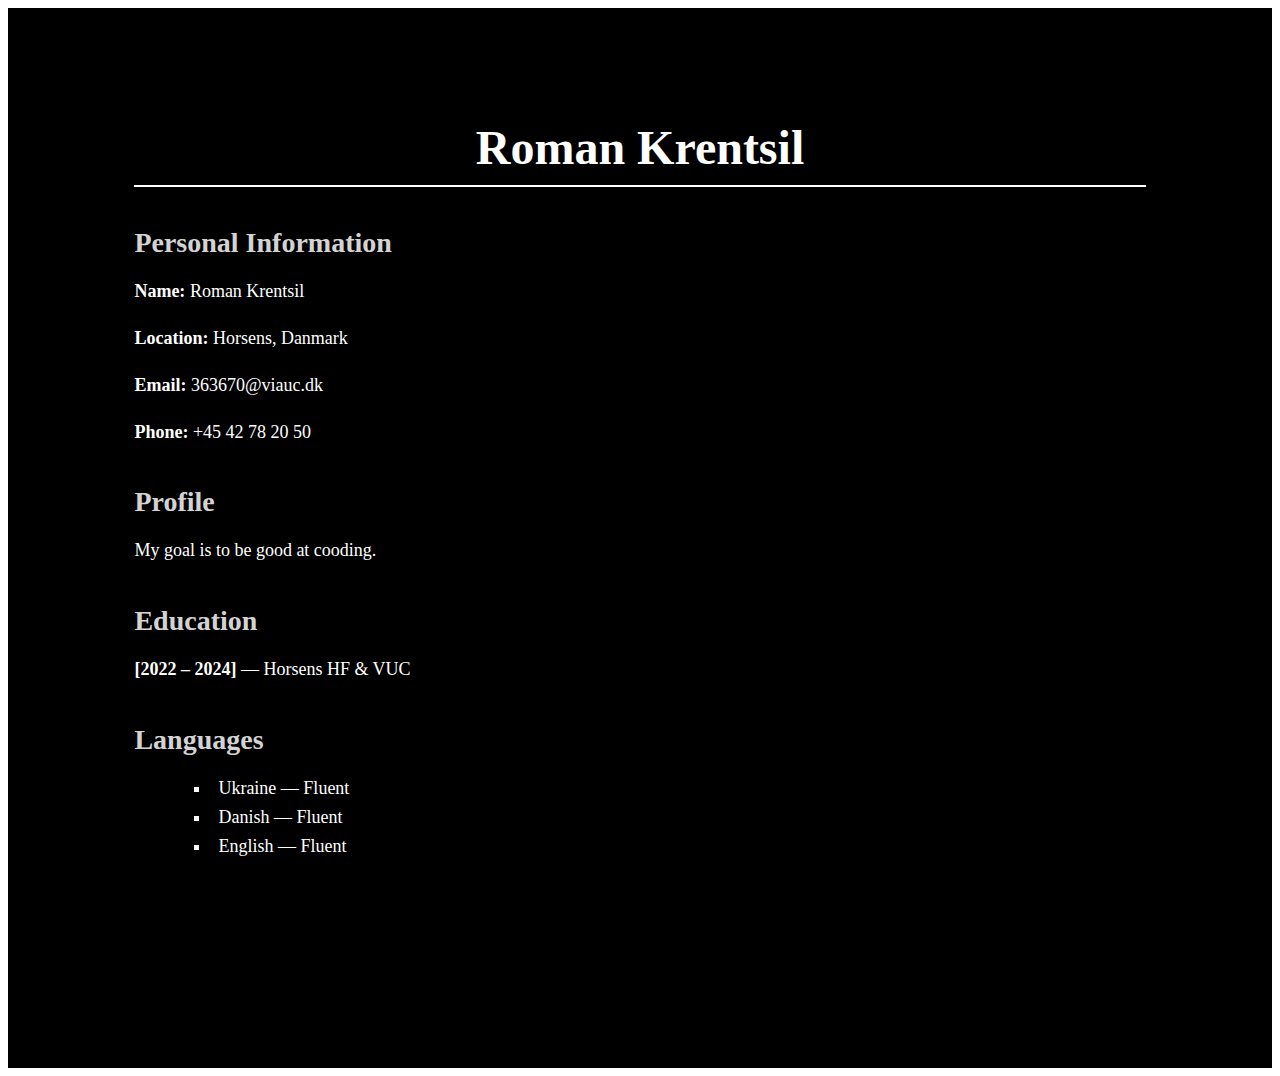
<file: aboutme.html>
<!DOCTYPE html>
<html lang="en">
  <head>
    <meta charset="UTF-8" />
    <meta name="viewport" content="width=device-width, initial-scale=1.0" />
    <title>About me</title>
    <link rel="stylesheet" href="style2.css" />
    <link
      href="https://unpkg.com/boxicons@2.0.7/css/boxicons.min.css"
      rel="stylesheet"
    />
  </head>
  <body>

    <section class="cv-page">
      <h1>Roman Krentsil</h1>

      <div class="cv-section">
        <h2>Personal Information</h2>
        <p><strong>Name:</strong> Roman Krentsil</p>
        <p><strong>Location:</strong> Horsens, Danmark</p>
        <p><strong>Email:</strong> 363670@viauc.dk</p>
        <p><strong>Phone:</strong> +45 42 78 20 50</p>
      </div>

      <div class="cv-section">
        <h2>Profile</h2>
        <p>
            My goal is to be good at cooding.
        </p>
      </div>

      <div class="cv-section">
        <h2>Education</h2>
        <p><strong>[2022 – 2024]</strong> — Horsens HF & VUC</p>
      </div>

      <div class="cv-section">

      </div>

      <div class="cv-section">
        <h2>Languages</h2>
        <ul>
          <li>Ukraine — Fluent</li>
          <li>Danish — Fluent</li>
          <li>English — Fluent</li>
        </ul>
      </div>
    </section>
  </body>
</html>
</file>
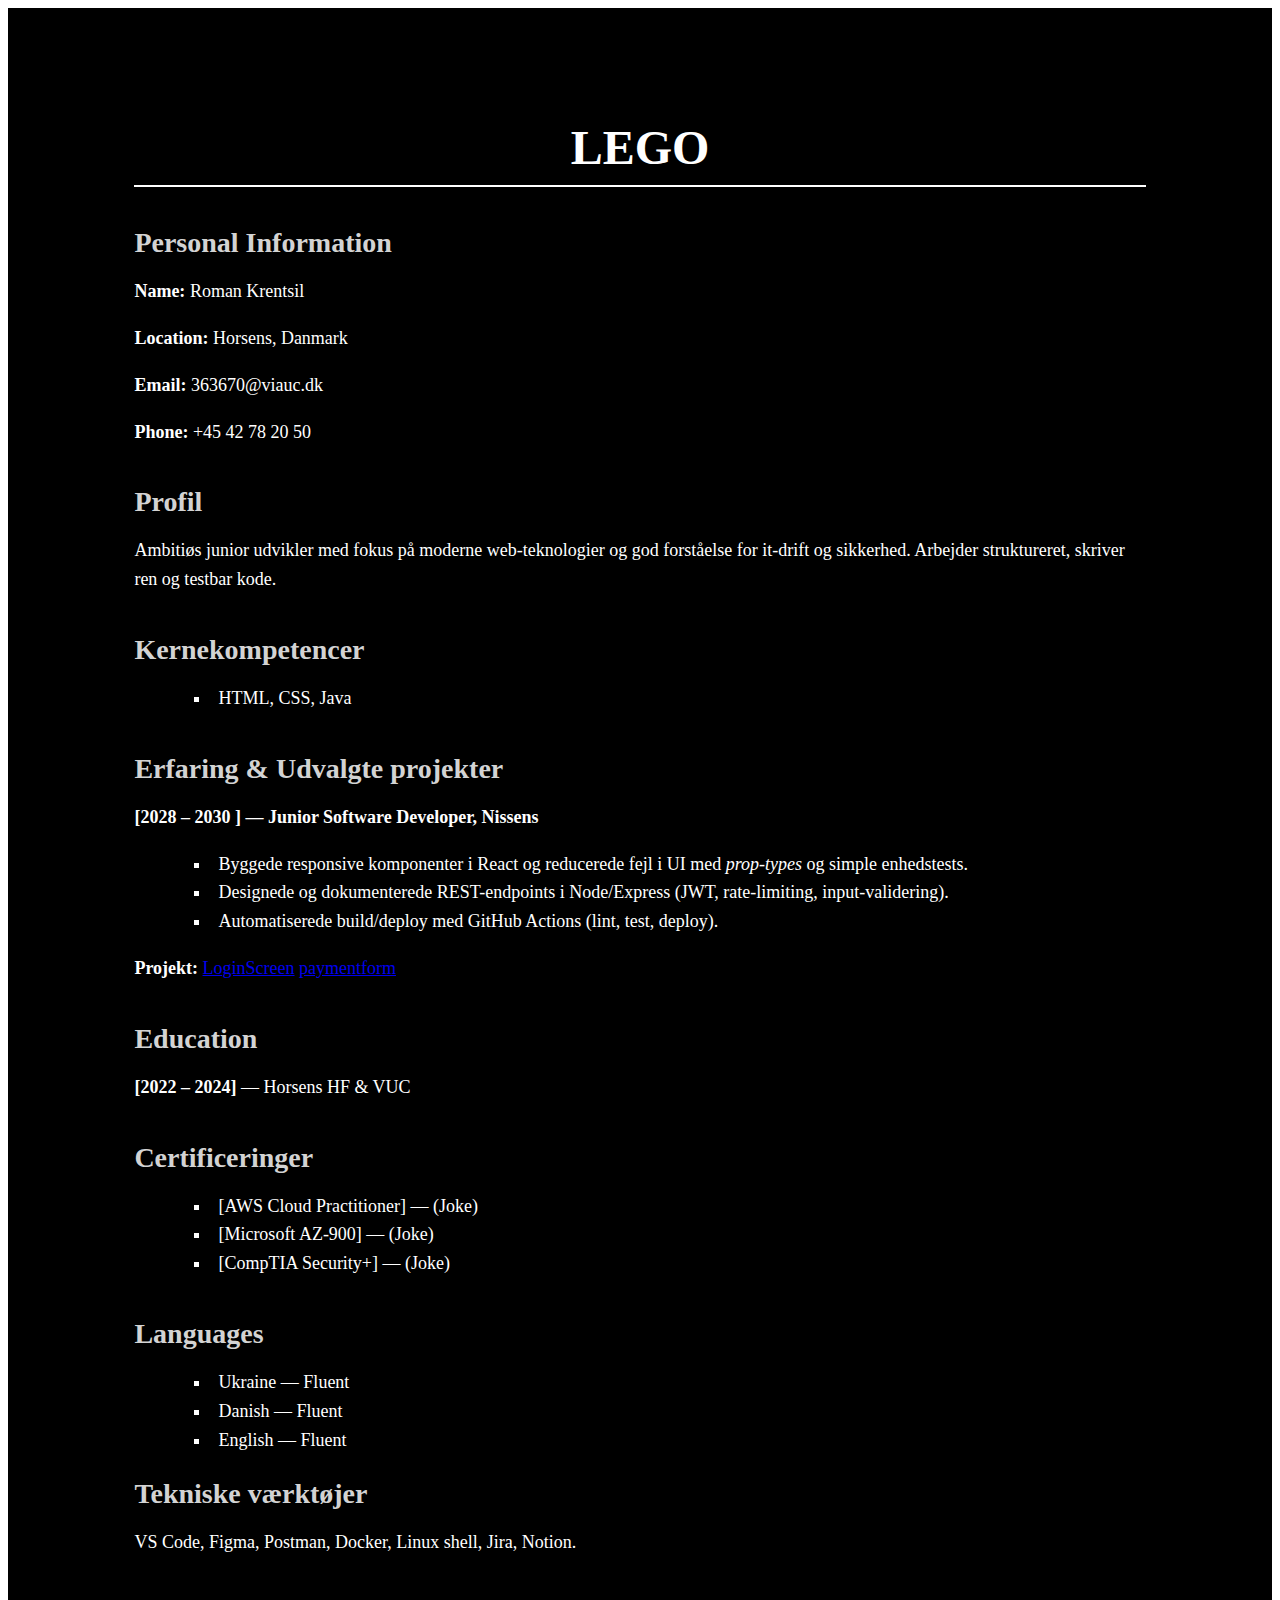
<file: CV.html>
<!DOCTYPE html>
<html lang="en">
  <head>
    <meta charset="UTF-8" />
    <meta name="viewport" content="width=device-width, initial-scale=1.0" />
    <title>CV – Roman Krentisl</title>
    <link rel="stylesheet" href="style2.css" />
  </head>
  <body>
   
    <section class="cv-page">
      <h1>LEGO</h1>

      <div class="cv-section">
        <h2>Personal Information</h2>
        <p><strong>Name:</strong> Roman Krentsil</p>
        <p><strong>Location:</strong> Horsens, Danmark</p>
        <p><strong>Email:</strong> 363670@viauc.dk</p>
        <p><strong>Phone:</strong> +45 42 78 20 50</p>
      </div>

      <div class="cv-section">
        <h2>Profil</h2>
        <p>
          Ambitiøs junior udvikler med fokus på moderne web-teknologier og
          god forståelse for it-drift og sikkerhed. Arbejder struktureret, skriver ren
          og testbar kode.
        </p>
      </div>

      <div class="cv-section">
        <h2>Kernekompetencer</h2>
        <ul>
          <li>HTML, CSS, Java</li>
        </ul>
      </div>

      <div class="cv-section">
        <h2>Erfaring & Udvalgte projekter</h2>

        <p><strong>[2028 – 2030 ] — Junior Software Developer, Nissens</strong></p>
        <ul>
          <li>Byggede responsive komponenter i React og reducerede
              fejl i UI med <em>prop-types</em> og simple enhedstests.</li>
          <li>Designede og dokumenterede REST-endpoints i Node/Express
              (JWT, rate-limiting, input-validering).</li>
          <li>Automatiserede build/deploy med GitHub Actions (lint, test, deploy).</li>
        </ul>

    

        <p><strong>Projekt:</strong>
            <a href="LoginScreen.html" target="_blank">LoginScreen</a>
          <a href="paymentform.html" target="_blank">paymentform</a>
        </p>
      </div>

      <div class="cv-section">
        <h2>Education</h2>
        <p><strong>[2022 – 2024]</strong> — Horsens HF & VUC</p>
      </div>

      <div class="cv-section">
        <h2>Certificeringer</h2>
        <ul>
          <li>[AWS Cloud Practitioner] — (Joke)</li>
          <li>[Microsoft AZ-900] — (Joke)</li>
          <li>[CompTIA Security+] — (Joke)</li>
        </ul>
      </div>

      <div class="cv-section">
        <h2>Languages</h2>
        <ul>
          <li>Ukraine — Fluent</li>
          <li>Danish — Fluent</li>
          <li>English — Fluent</li>
        </ul>

      <div class="cv-section">
        <h2>Tekniske værktøjer</h2>
        <p>VS Code, Figma, Postman, Docker, Linux shell, Jira, Notion.</p>
      </div>

      </div>
    </section>
  </body>
</html>
</file>
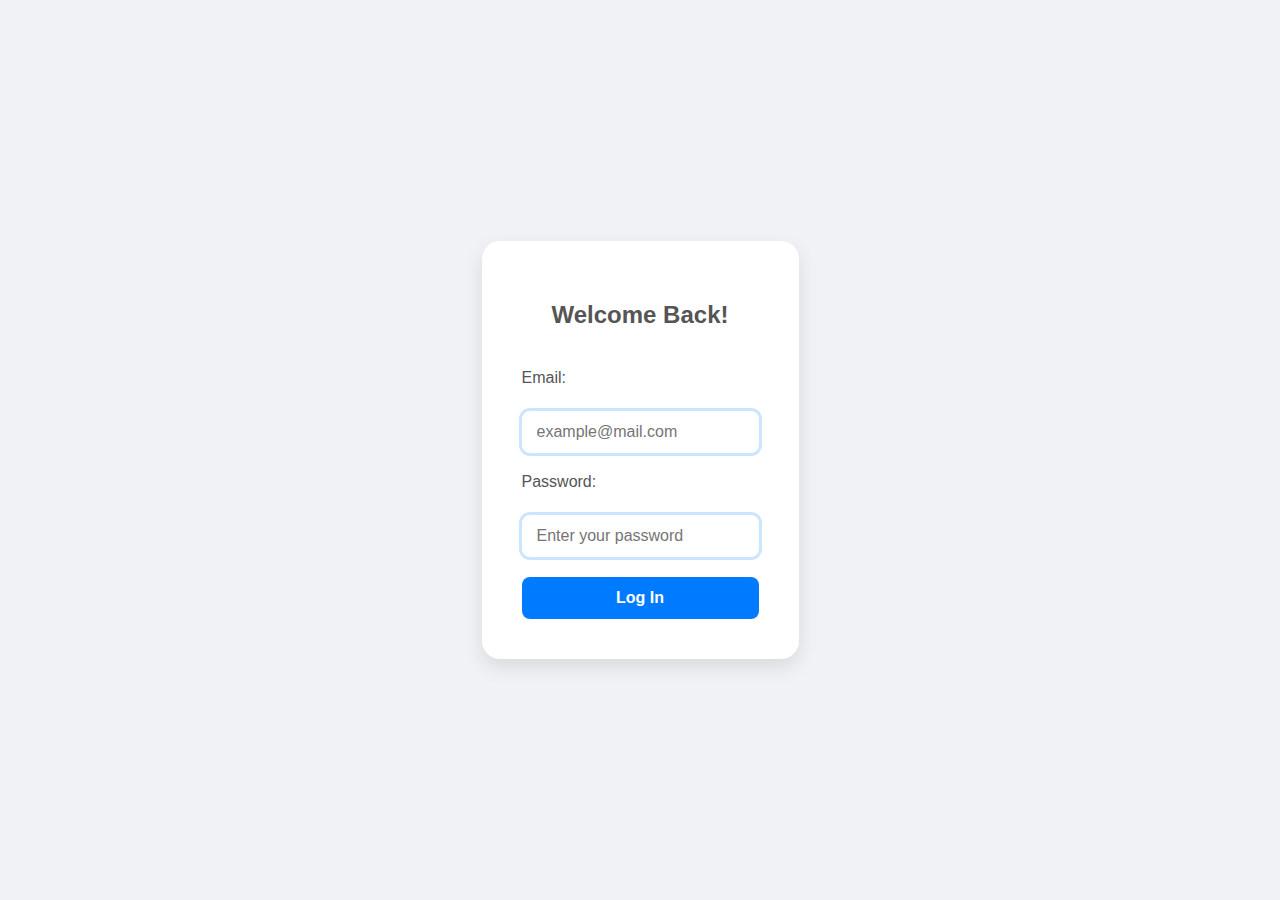
<file: LoginScreen.html>
<!DOCTYPE html>
    <html lang="en">
        <head>
            <meta charset="UTF-8" />
            <meta name="viewport" content="width=device-width, initial-scale=1.0" />
            <title>Create Account</title>
            <style>
                :root {
                    --primary: hsl(211, 100%, 50%);
                    --valid: hsl(143, 100%, 20%);
                    --invalid: hsl(348, 55%, 49%);
                }

                * {
                    box-sizing: border-box;
                }

                input, button {
                    font: inherit;
                }

                body {
                    display: flex;
                    justify-content: center;
                    align-items: center;
                    min-height: 100vh;
                    margin: 0px;
                    background: #f0f2f5;
                    font-family: "Segoe UI", Tahoma, Geneva, Verdana, sans-serif;
                }

                form {
                    background: #fff;
                    padding: 40px;
                    border-radius: 18px;
                    box-shadow: 0 8px 20px rgba(0, 0, 0, 0.1);
                }

                h2 {
                    text-align: center;
                    margin-bottom: 40px;
                    color: #555;
                }

                label {
                    display: block;
                    margin-bottom: 6px;
                    color: #555;
                    font-weight: 500;
                }

                input {
                    width: 100%;
                    padding: 12px 15px;
                    margin-bottom: 20px;
                    border: 0px solid;
                    border-radius: 8px;
                    font-size: 16px;
                    outline: 3px solid rgba(0, 123, 255, 0.2);
                }

                button {
                    width: 100%;
                    padding: 12px;
                    background-color: var(--primary);
                    color: white;
                    border: none;
                    border-radius: 8px;
                    font-size: 16px;
                    font-weight: 600;
                    cursor: pointer;
                }
            </style>
        </head>
        <body>
            <form action="/submit" method="post">
                <h2>Welcome Back!</h2>

        <label for = "Email">Email:</label><br>
        <input type="email" id="email" name="email" placeholder="example@mail.com" required />
        
        <label for = "Password">Password:</label><br>
        <input type="password" id="password" placeholder="Enter your password" minlength="6" required><br>

        <button>Log In</button>
        </form>
</body>
</html>
</file>
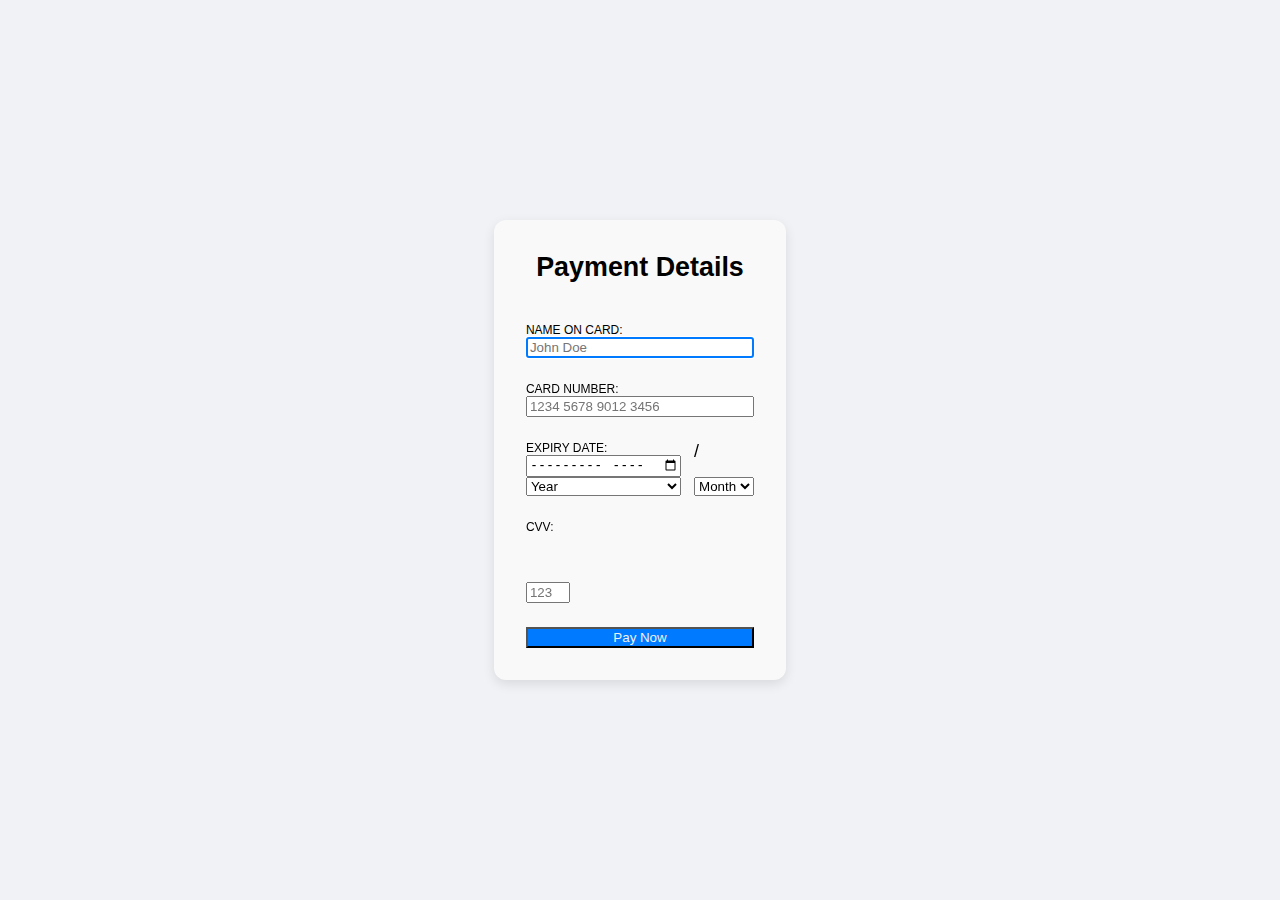
<file: paymentform.html>
<!DOCTYPE html>
<html lang="en">
<head>
    <meta charset="UTF-8">
    <title>Payment Form</title>
    <style>
        :root {
            --primary: hsl(211, 100%, 50%);
            --valid: hsl(143, 100%, 20%);
            --invalid: hsl(348, 55%, 49%);
            --secondary: hsl(45, 100%, 51%);
            --border: #ccc;
            --text: #555;
            --bg: #f0f2f5;
            --card-bg: #f9f9f9;
        }
        * {
            box-sizing: border-box;
            margin: 0;
        }
        body {
            display: flex;
            font-size: 1.12rem;
            justify-content: center;
            align-items: center;
            min-height: 100vh;
            background: #f0f2f5;
            font-family: "Segoe UI", Tahoma, Geneva, Verdana, sans-serif;
        }
        input
        button
        select {
            border: 1px solid var(--border);
            border-radius: 8px;
            padding: 0.5rem;
            outline: 1px solid transparent;
        }
        #card-details {
                display: grid;
                grid-column-gap: 0.8rem;
                grid-auto-flow: column;
                grid-template-columns: max-content 1fr;
                grid-template-rows: max-content max-content;
            }

            h2 {
                text-align: center;
                margin-bottom: 1rem;
            }

            button {
                background: var(--primary);
                color: var(--bg);
                cursor: pointer;
            }

            button:hover {
                background: var(--secondary);
            }

            label {
                text-transform: uppercase;
                font-size: 0.75rem;
            }

            form {
                display: grid;
                padding: 2rem;
                border-radius: 12px;
                box-shadow: 0 4px 12px rgba(0, 0, 0, 0.1);
                max-width: 350px;
                gap: 1.5rem;
                margin: auto;
                background: var(--card-bg);
            }

            .form-group {
                display: grid;
            }

            #cvv {
                max-width: 6ch;
            }

            input:not(:placeholder-shown):invalid {
                outline-color: var(--invalid);
            }

            input:not(:placeholder-shown):valid,
            select:not(:placeholder-shown):valid {
                outline-color: var(--valid);
            }

            input:focus:invalid {
                outline-color: var(--primary);
            }

            select:focus {
                outline-color: var(--primary);
            }
    </style>
</head>
<body>
    <form action = "/payment" method = "post">
        <h2>Payment Details</h2>

        <div class = "form-group">
            <label for = "name on card">Name on Card:</label><bd></bd>
            <input type = "text" id = "name on card" name = "name on card" placeholder = "John Doe" required autofocus />
        </div>

        <div class = "form-group">
            <label for = "card number">Card Number:</label><bd></bd>
            <input type = "text" id = "card number" name = "card number" placeholder = "1234 5678 9012 3456" pattern = "\d{4} \d{4} \d{4} \d{4}" required />
        </div>

        <div id = "card-details">
            <div class = "form-group">
                <label for = "expiry date">Expiry Date:</label><bd></bd>
                <input type = "month" id = "expiry date" name = "expiry date" required />
            </div>
            <select id = "expiry date" name = "expiry date" autocomplete="cc-exp-year" required>
                <option value = "">Year</option>
                <option value = "2024">2024</option>
                <option value = "2025">2025</option>
                <option value = "2026">2026</option>
                <option value = "2027">2027</option>
                <option value = "2028">2028</option>
                <option value = "2029">2029</option>
                <option value = "2030">2030</option>
            </select>
            <span>/</span>
            <select id = "expiry month" name = "expiry month" autocomplete="cc-exp-month" required>
                <option value = "">Month</option>
                <option value = "01">01</option>
                <option value = "02">02</option>
                <option value = "03">03</option>
                <option value = "04">04</option>
                <option value = "05">05</option>
                <option value = "06">06</option>
                <option value = "07">07</option>
                <option value = "08">08</option>
                <option value = "09">09</option>
                <option value = "10">10</option>
                <option value = "11">11</option>
                <option value = "12">12</option>
            </select>
        </div>
        <label for = "cvv">CVV:</label><bd></bd>
        <input type = "cvv" id = "cvv" name = "cvv" placeholder = "123" pattern = "\d{3}" required />
        <button>Pay Now</button>
    </form>
</body>
</html>
</file>
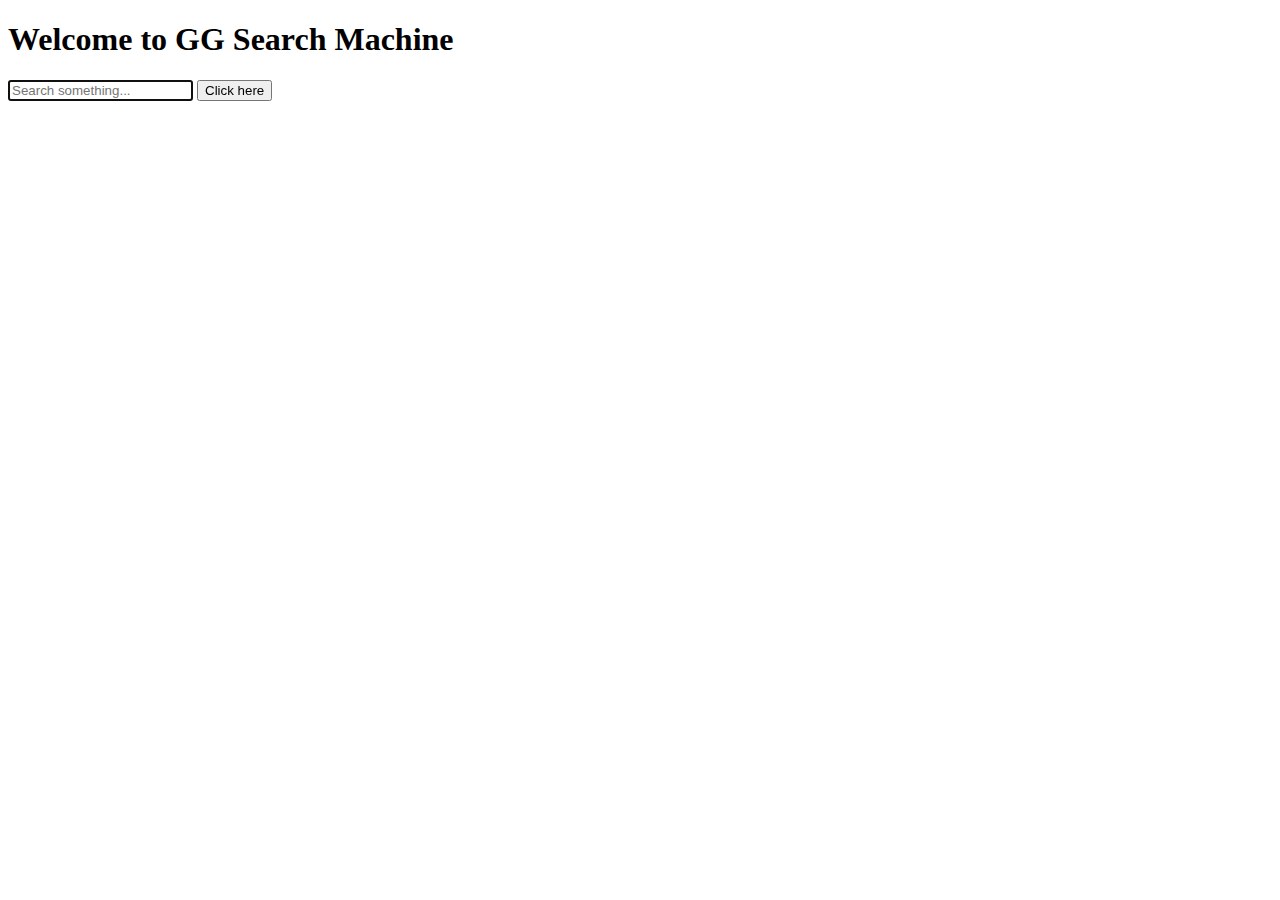
<file: SearchMachine.html>
<!DOCTYPE html>
<html lang="en">
    <head>
        <meta charset="UTF-8">
        <meta name="viewport" content="width=device-width, initial-scale=1">
        <title>Search Machine</title>
    </head>
    <body>
        <h1>Welcome to GG Search Machine</h1>
        <form action = "https://www.google.com/search">
            <input name ="q" placeholder = "Search something..." required autofocus>
                <button>Click here</button>
        </form>
    </body>
</html>
</file>
<file: style2.css>
.cv-page {
  background: black;
  color: white;
  min-height: 100vh;
  padding: 80px 10%;
}

.cv-page h1 {
  font-size: 48px;
  margin-bottom: 40px;
  text-align: center;
  border-bottom: 2px solid white;
  padding-bottom: 10px;
}

.cv-section {
  margin-bottom: 40px;
}

.cv-section h2 {
  font-size: 28px;
  margin-bottom: 15px;
  color: lightgray;
}

.cv-section p, .cv-section ul {
  font-size: 18px;
  line-height: 1.6;
}

.cv-section ul {
  list-style: square inside;
  margin-left: 20px;
}
</file>
